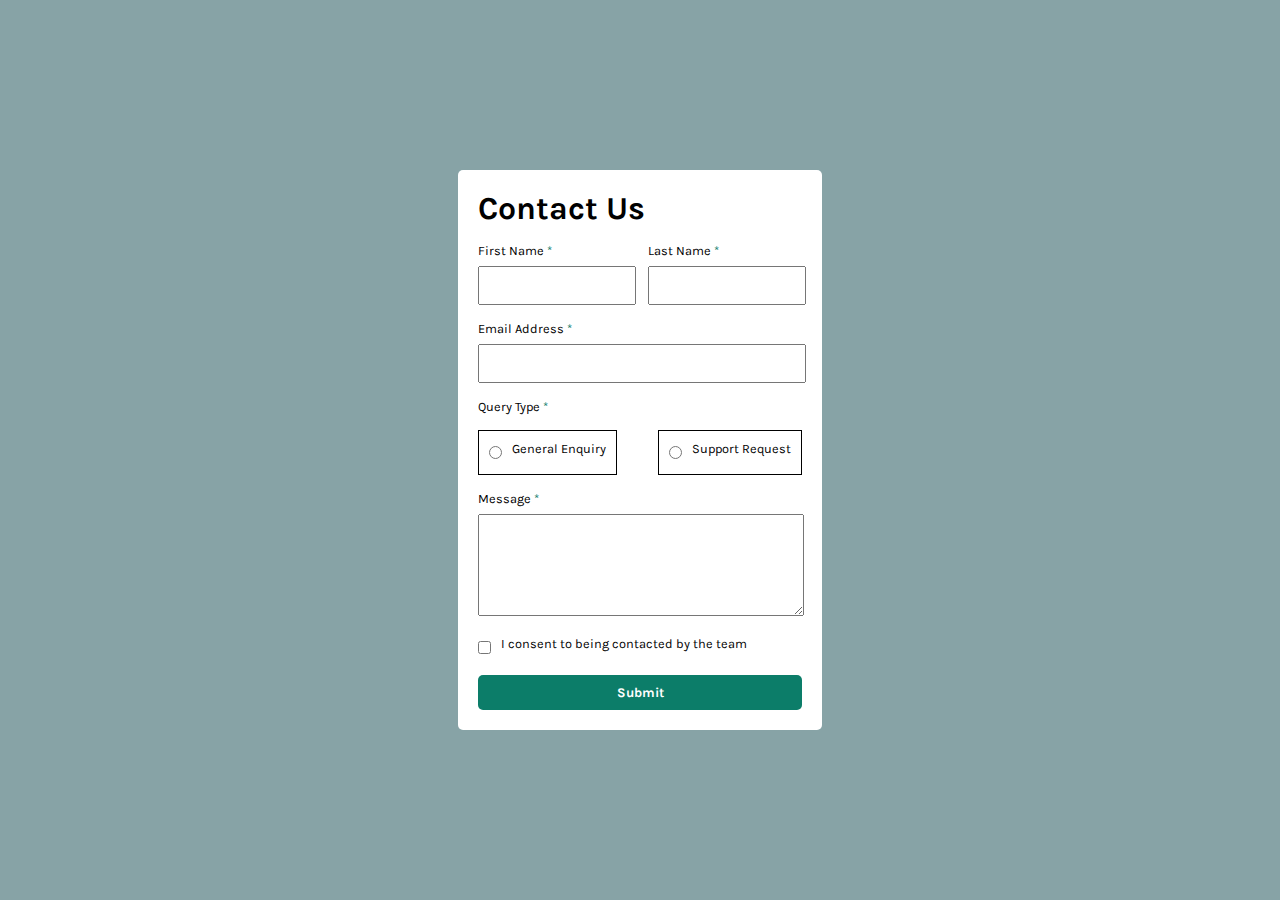
<file: index.html>
<!DOCTYPE html>
<html lang="en">

<head>
  <meta charset="UTF-8">
  <meta name="viewport" content="width=device-width, initial-scale=1.0">
  <link rel="stylesheet" href="style.css">
  <title>Contact form</title>
</head>

<body>
  <main>
    <div class="card">
      <h1>Contact Us</h1>
      <form id="myForm">
        <div class="form-fields">
          <!-- Names -->
          <div class="names">
            <div class="first-name">
              <label for="first-name">First Name <span>*</span></label>
              <input type="text" id="first-name">
              <span id="first-name-error" class="error"></span>
            </div>

            <div class="last-name">
              <label for="last-name">Last Name <span>*</span></label>
              <input type="text" id="last-name">
              <span id="last-name-error" class="error"></span>
            </div>
          </div>
          <!-- Names -->

          <!-- Email -->
          <div class="email">
            <label for="Email">Email Address <span>*</span></label>
            <input type="text" id="email">
            <span id="email-error" class="error"></span>
          </div>
          <!-- Email -->

          <!-- Query Type -->
          <label for="query" id="query-label">Query Type <span>*</span></label>
          <div class="query">
            <div class="general">
              <input type="radio" name="query" id="general">
              <label for="general">General Enquiry</label>
            </div>
            <div class="support">
              <input type="radio" name="query" id="support">
              <label for="support">Support Request</label>
            </div>
          </div>

          <!-- Message -->
          <label for="message">Message <span>*</span></label>
          <textarea name="message" id="message"></textarea>
          <span id="message-error" class="error"></span>

          <!-- CheckBox -->
          <div class="checkbox">
            <input type="checkbox" id="consent">
            <label for="consent">I consent to being contacted by the team</label>
            <span id="consent-error" class="error"></span>
          </div>

          <!-- Submit Button -->
          <button type="submit">Submit</button>
        </div>
      </form>
    </div>
  </main>
  <script src="main.js"></script>
</body>

</html>
</file>
<file: style.css>
@import url("https://fonts.googleapis.com/css2?family=Karla:ital,wght@0,200..800;1,200..800&display=swap");

* {
  margin: 0;
  padding: 0;
  font-family: "Karla", serif;
}

body {
  background-color: hsl(186, 15%, 59%);
  display: flex;
  justify-content: center;
  align-items: center;
  height: 100vh;
}

.card {
  background-color: white;
  padding: 20px;
  border-radius: 5px;
  max-width: 1000px;
}

form {
  margin-top: 1rem;
}

input {
  padding: 10px 0px;
}

label {
  display: block;
  font-size: 0.8rem;
  margin-bottom: 0.5rem;
}

span {
  color: hsl(169, 82%, 27%);
}

.names {
  display: flex;
  gap: 1rem;
  margin-bottom: 1rem;

  input {
    width: 100%;
  }
}

.email {
  margin-bottom: 1rem;
}

.email input {
  width: 100%;
}

#query-label {
  margin-bottom: 1rem;
}

.query {
  display: flex;
  justify-content: space-between;
  margin-bottom: 1rem;
  gap: 4px;
}

.general,
.support {
  display: flex;
  align-items: center;
  gap: 10px;
  border: 1px solid black;
  padding: 10px;
}

textarea {
  width: 100%;
  height: 100px;
}

.checkbox {
  margin-top: 1rem;
  display: flex;
  gap: 10px;
}

button {
  margin-top: 1rem;
  width: 100%;
  padding: 10px;
  font-weight: bold;
  color: white;
  background-color: hsl(169, 82%, 27%);
  border: none;
  border-radius: 5px;
}

.error {
  color: red;
}

/*****************media queries*******************/
@media screen and (max-width: 768px) {
  .names {
    flex-direction: column;
  }
}
</file>
